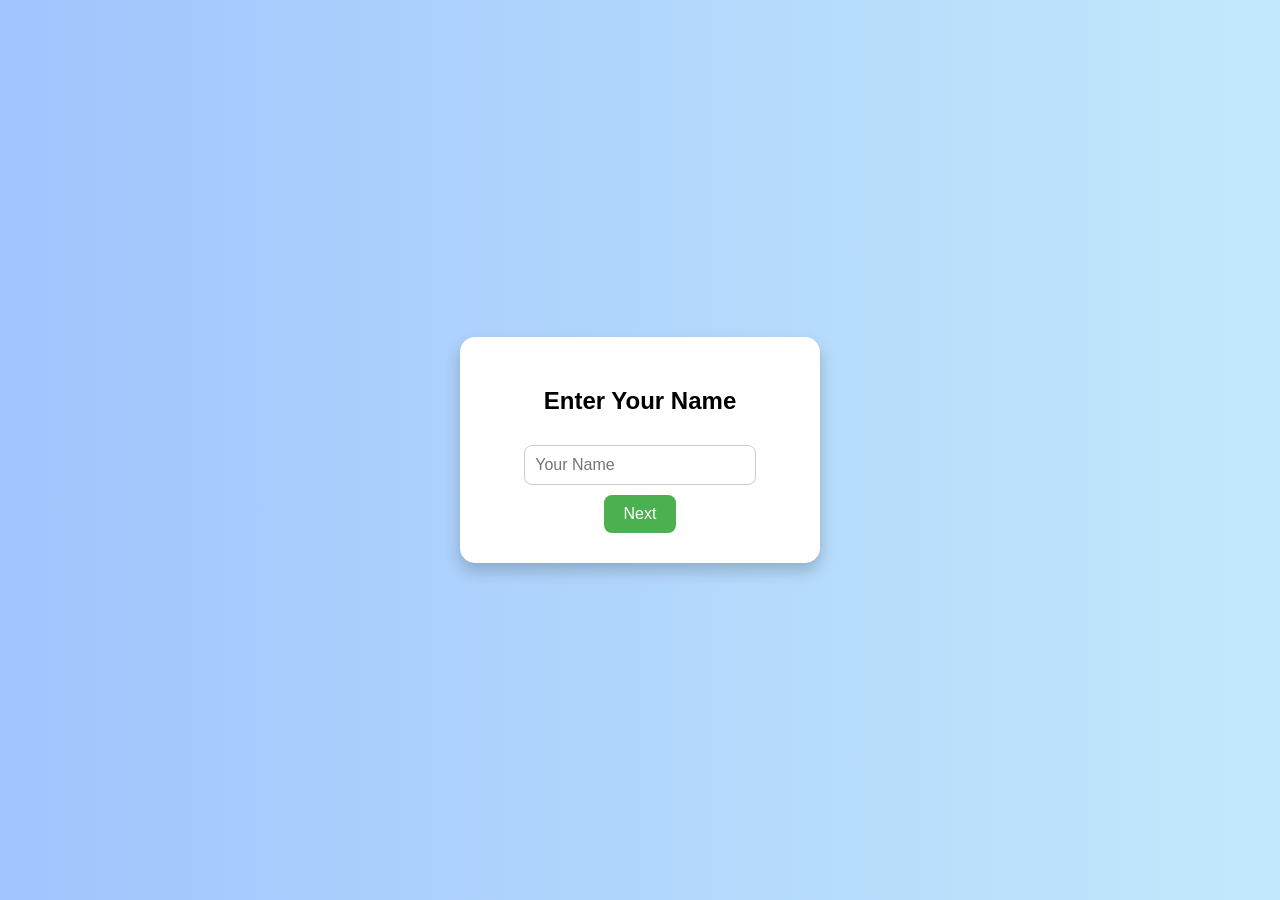
<file: index.html>
<!DOCTYPE html>
<html lang="en">
<head>
  <meta charset="UTF-8" />
  <meta name="viewport" content="width=device-width, initial-scale=1.0"/>
  <title>Enter Name</title>
  <link rel="stylesheet" href="style.css" />
</head>
<body>
  <div class="container">
    <h2>Enter Your Name</h2>
    <form action="welcome.html" method="get">
      <input type="text" name="name" placeholder="Your Name" required />
      <button type="submit">Next</button>
    </form>
  </div>
</body>
</html>
</file>
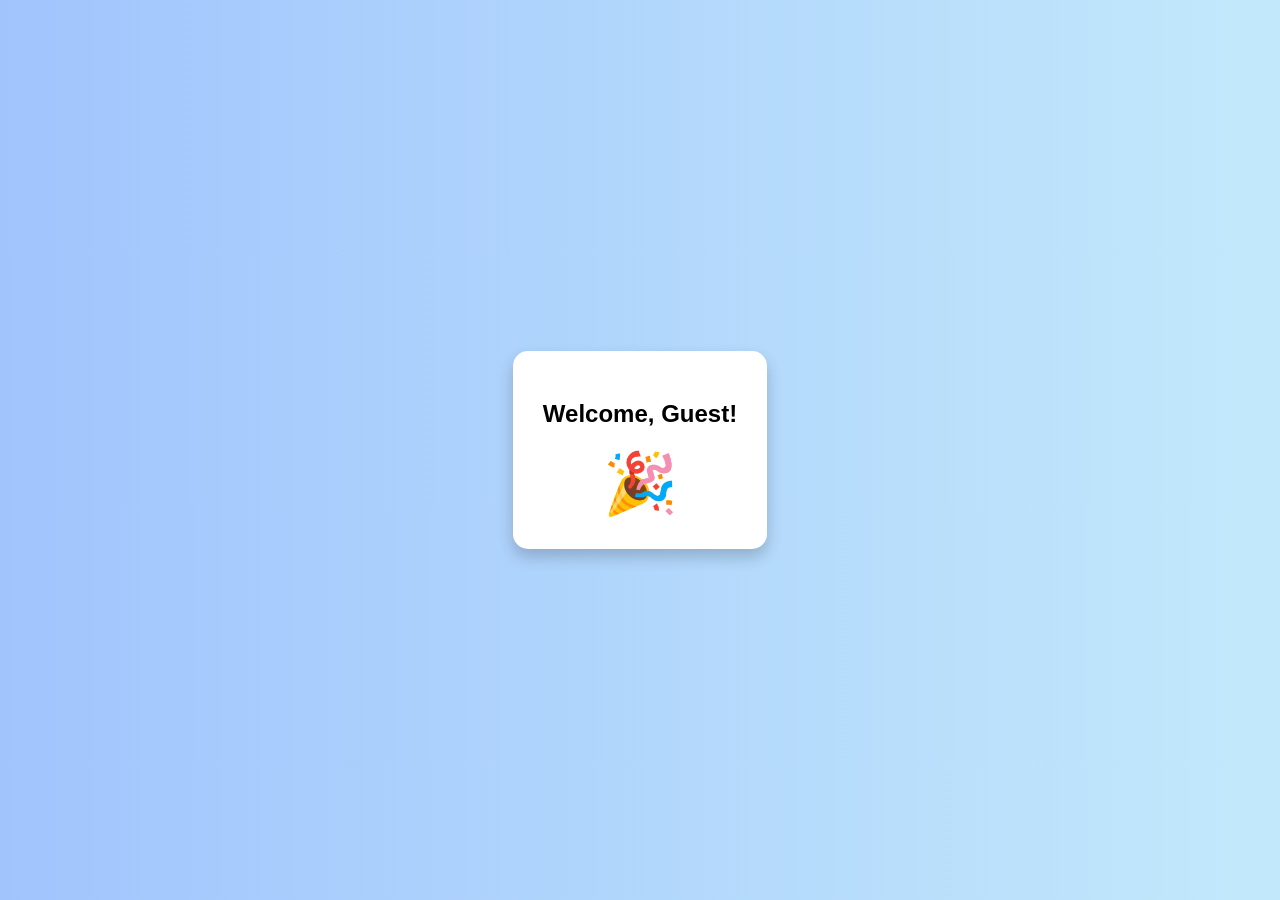
<file: welcome.html>
<!DOCTYPE html>
<html lang="en">
<head>
  <meta charset="UTF-8" />
  <meta name="viewport" content="width=device-width, initial-scale=1.0"/>
  <title>Welcome</title>
  <link rel="stylesheet" href="style.css" />
</head>
<body>
  <div class="container">
    <h2 id="welcomeText">Welcome!</h2>
    <div class="icon">🎉</div>
  </div>

  <script>
    const urlParams = new URLSearchParams(window.location.search);
    const name = urlParams.get("name") || "Guest";
    document.getElementById("welcomeText").innerText = `Welcome, ${name}!`;
  </script>
</body>
</html>
</file>
<file: style.css>
body {
  margin: 0;
  padding: 0;
  font-family: 'Arial', sans-serif;
  background: linear-gradient(to right, #a1c4fd, #c2e9fb);
  display: flex;
  justify-content: center;
  align-items: center;
  height: 100vh;
}

.container {
  text-align: center;
  background: white;
  padding: 30px;
  border-radius: 15px;
  box-shadow: 0 8px 16px rgba(0,0,0,0.2);
}

input {
  padding: 10px;
  margin: 10px 0;
  width: 70%;
  font-size: 16px;
  border: 1px solid #ccc;
  border-radius: 8px;
}

button {
  padding: 10px 20px;
  font-size: 16px;
  background-color: #4CAF50;
  border: none;
  color: white;
  border-radius: 8px;
  cursor: pointer;
}

button:hover {
  background-color: #45a049;
}

.icon {
  font-size: 60px;
  margin-top: 20px;
  animation: bounce 1s infinite;
}

@keyframes bounce {
  0%, 100% {
    transform: translateY(0);
  }
  50% {
    transform: translateY(-15px);
  }
}
</file>
